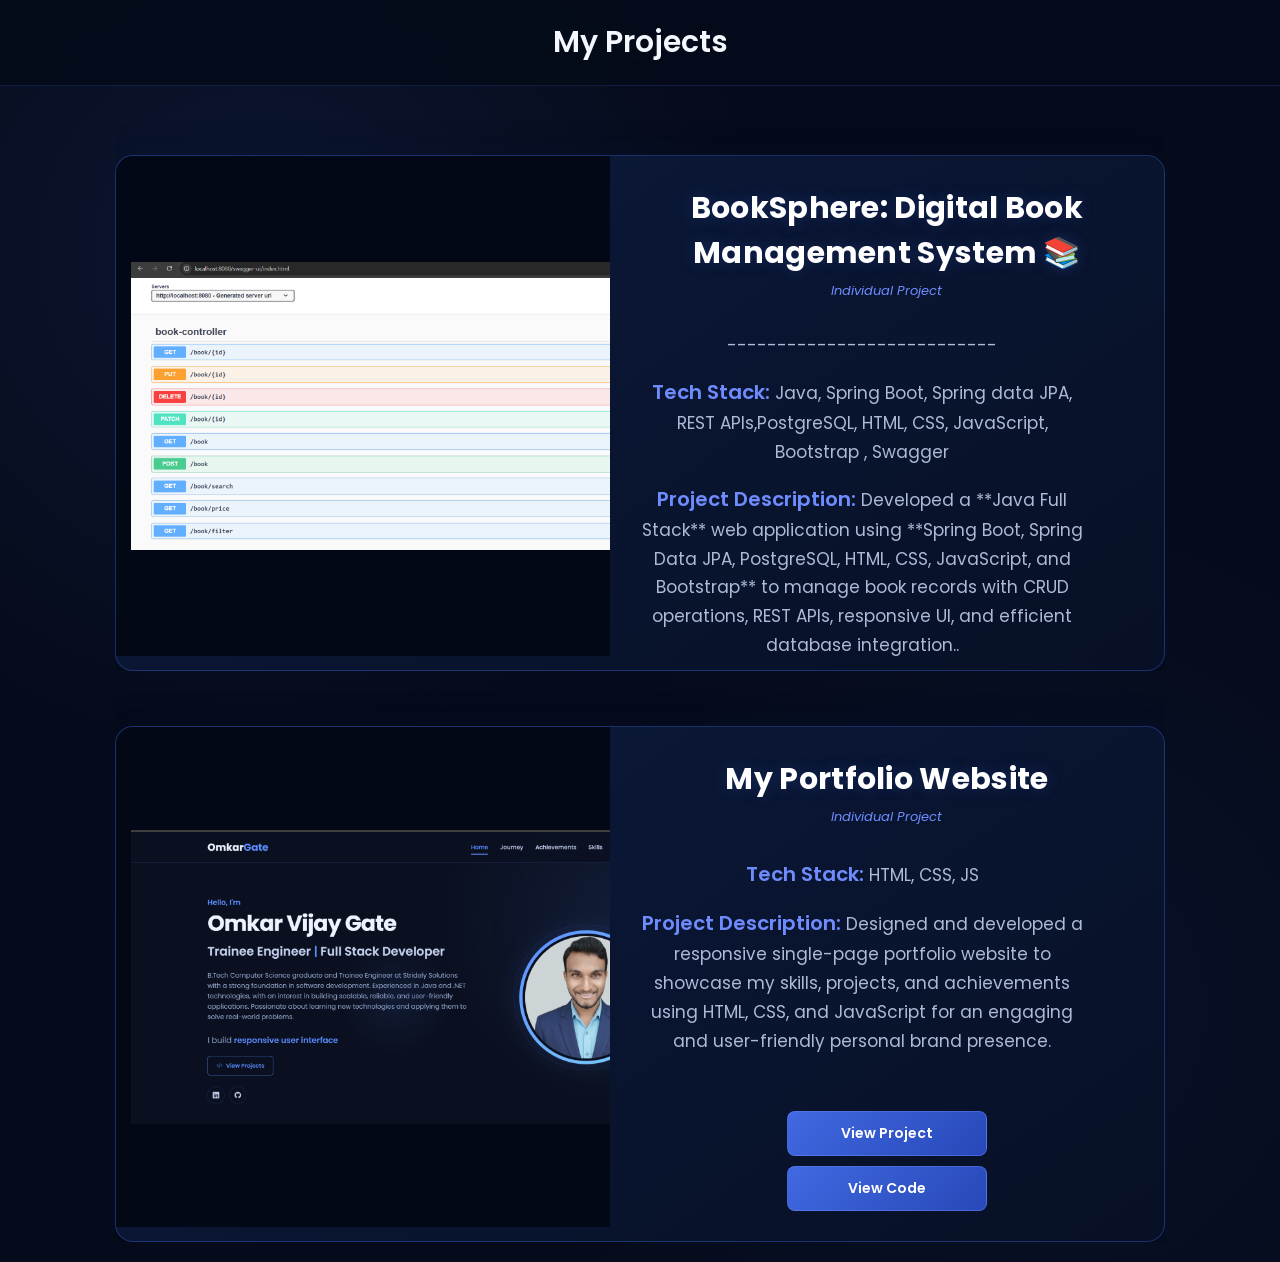
<file: projects.html>
<!DOCTYPE html>
<html lang="en">
<head>
    <meta charset="UTF-8">
    <meta http-equiv="X-UA-Compatible" content="IE=edge">
    <meta name="viewport" content="width=device-width, initial-scale=1.0">
    <link rel="stylesheet" href="projects.css">

    <!-- box icons -->
    <link href='https://unpkg.com/boxicons@2.1.4/css/boxicons.min.css' rel='stylesheet'>
</head>
    <title>Projects</title>
</head>
<body>
    <header class="header">
        <a href="#" class="logo">My Projects<span class="animate" style="--i:1;"></span></a>
    </header>
    
    <section class="project-sec">
        <div class="project-container">
            <div class="project-card">
                <div class="auto-carousel">
                    <div class="carousel-track">
                        <img src=".vscode\P1.1.png" alt="SS 1" >
                        <img src=".vscode\p1.2.png" alt="SS 2">
                        <img src=".vscode\p1.3.png" alt="SS 3">
                        <img src=".vscode\p1.5.png" alt="SS 4">
                        <img src=".vscode\p1.6.png" alt="SS 5">
                        <img src=".vscode\p1.7.png" alt="SS 6">
                        <img src=".vscode\p1.8.png" alt="SS 7">
                        <img src=".vscode\p1.4.png" alt="SS 8">

                       <img src=".vscode\P1.1.png" alt="SS 1" >
                        <img src=".vscode\p1.2.png" alt="SS 2">
                        <img src=".vscode\p1.3.png" alt="SS 3">
                        <img src=".vscode\p1.5.png" alt="SS 4">
                        <img src=".vscode\p1.6.png" alt="SS 5">
                        <img src=".vscode\p1.7.png" alt="SS 6">
                        <img src=".vscode\p1.8.png" alt="SS 7">
                        <img src=".vscode\p1.4.png" alt="SS 8">
                    </div>
                </div>
                <div class="project-info">
                    <div>
                        <h3>BookSphere: Digital Book Management System 📚</h3>
                        <h4>Individual Project</h4>
                        <p>---------------------------</p>
                        <p><span class="label">Tech Stack:</span> Java, Spring Boot, Spring data JPA,  REST APIs,PostgreSQL, HTML, CSS, JavaScript, Bootstrap , Swagger  </p>
                        <p><span class="label">Project Description:</span> Developed a
                             **Java Full Stack** web application using **Spring Boot, Spring Data JPA, PostgreSQL, HTML,
                              CSS, JavaScript, and Bootstrap** to manage book records with CRUD operations, REST APIs, responsive UI, and efficient database integration..</p>
                    </div>
                    <div class="project-btn">
                        <a href="https://github.com/omkar-v-gate/BookSphere-Digital-Book-Management-System" target="_blank" rel="noopener noreferrer" class="view-btn">View Code</a>
                        <a href="#" target="_blank" rel="noopener noreferrer" class="view-btn">View Documentation</a>
                    </div>
                </div>
            </div>
        </div>

        <div class="project-container">
            <div class="project-card">
                <div class="auto-carousel">
                    <div class="carousel-track">
                        <img src=".vscode\p2.1.png" alt="SS 1">
                        <img src=".vscode\p2.2.png" alt="SS 2">
                        <img src=".vscode\p2.3.png" alt="SS 3">
                        <img src=".vscode\p2.4.png" alt="SS 4">
                        <img src=".vscode\p2.5.png" alt="SS 5">
                        <img src=".vscode\p2.6.png" alt="SS 6">

                       <img src=".vscode\p2.1.png" alt="SS 1">
                        <img src=".vscode\p2.2.png" alt="SS 2">
                        <img src=".vscode\p2.3.png" alt="SS 3">
                        <img src=".vscode\p2.4.png" alt="SS 4">
                        <img src=".vscode\p2.5.png" alt="SS 5">
                        <img src=".vscode\p2.6.png" alt="SS 6">
                    </div>
                </div>
                <div class="project-info">
                    <div>
                        <h3>My Portfolio Website</h3>
                        <h4>Individual Project</h4>
                        <p><span class="label">Tech Stack:</span> HTML, CSS, JS</p>
                        <p><span class="label">Project Description:</span> Designed and developed a responsive single-page portfolio website
                        to showcase my skills, projects, and achievements using HTML, CSS,
                        and JavaScript for an engaging and user-friendly personal brand presence.</p>
                    </div>
                    <div class="project-btn">
                        <a href="https://omkar-v-gate.github.io/my-portfolio/" target="_blank" rel="noopener noreferrer" class="view-btn">View Project</a>
                        <a href="https://github.com/omkar-v-gate/my-portfolio.git" target="_blank" rel="noopener noreferrer" class="view-btn">View Code</a>
                    </div>
                </div>
            </div>
        </div>
    </section>
</body>



</html>
</file>
<file: projects.css>
@import url("https://fonts.googleapis.com/css2?family=Poppins:wght@300;400;500;600;700;800;900&display=swap");

* {
  margin: 0;
  padding: 0;
  box-sizing: border-box;
  text-decoration: none;
  border: none;
  outline: none;
  scroll-behavior: smooth;
  font-family: "Poppins", sans-serif;
}

:root {
  /* ===== ROYAL BLUE THEME ===== */
  --bg-color: #050b1a;
  --second-bg-color: #0a1633;
  --card-bg: #0c1b3d;

  --text-color: #f5f7ff;
  --text-muted: #aeb9d6;

  --main-color: #4169e1;
  --royal-blue: #4169e1;
  --deep-blue: #2748b8;
  --light-blue: #6f8cff;

  --border-color: rgba(65, 105, 225, 0.35);
  --glow: rgba(65, 105, 225, 0.35);
}

/* ================= GLOBAL ================= */

html {
  font-size: 62.5%;
  overflow-x: hidden;
}

body {
  background: var(--bg-color);
  color: var(--text-color);
  overflow-x: hidden;
}

/* ================= HEADER ================= */

.header {
  position: fixed;
  top: 0;
  left: 0;

  width: 100%;

  padding: 2rem 9%;

  background: rgba(5, 11, 26, 0.92);

  backdrop-filter: blur(15px);
  -webkit-backdrop-filter: blur(15px);

  display: flex;
  align-items: center;
  justify-content: center;

  border-bottom: 1px solid rgba(65, 105, 225, 0.2);

  z-index: 100;

  transition: 0.3s ease;
}

.header.sticky {
  background: rgba(5, 11, 26, 0.97);

  box-shadow: 0 5px 25px rgba(0, 0, 0, 0.35);
}

.logo {
  position: relative;

  font-size: 3rem;

  color: var(--text-color);

  font-weight: 600;
}

/* ================= SECTION ================= */

section {
  min-height: 100vh;

  padding: 10rem 9% 2rem;
}

/* ================= PROJECT SECTION ================= */

.project-sec {
  min-height: 100vh;

  padding: 10rem 9% 2rem;

  background:
    radial-gradient(
      circle at 20% 20%,
      rgba(65, 105, 225, 0.12),
      transparent 35%
    ),
    radial-gradient(
      circle at 80% 80%,
      rgba(39, 72, 184, 0.1),
      transparent 35%
    ),
    var(--bg-color);

  display: flex;

  flex-direction: column;

  align-items: center;
}

/* ================= PROJECT CONTAINER ================= */

.project-container {
  display: flex;

  padding-top: 5.5rem;

  overflow: hidden;

  gap: 2.5rem;

  position: relative;

  width: 100%;
}

/* ================= PROJECT CARD ================= */

.project-card {
  display: flex;

  width: 100%;

  min-width: 100%;

  height: 516px;

  background:
    linear-gradient(
      145deg,
      rgba(12, 27, 61, 0.98),
      rgba(7, 16, 38, 0.98)
    );

  border: 1px solid var(--border-color);

  border-radius: 18px;

  overflow: hidden;

  box-shadow:
    0 10px 40px rgba(0, 0, 0, 0.45),
    0 0 25px rgba(65, 105, 225, 0.08);

  transition:
    transform 0.4s ease,
    box-shadow 0.4s ease,
    border-color 0.4s ease;
}

.project-card:hover {
  transform: translateY(-6px);

  border-color: rgba(65, 105, 225, 0.7);

  box-shadow:
    0 20px 50px rgba(0, 0, 0, 0.55),
    0 0 35px rgba(65, 105, 225, 0.18);
}

/* ================================================= */
/*                  IMAGE CAROUSEL                   */
/* ================================================= */

.auto-carousel {
  flex: 1;

  max-width: 50%;

  height: 500px;

  overflow: hidden;

  display: flex;

  align-items: center;

  background: #030817;

  position: relative;
}

/*
  IMPORTANT:
  width: max-content keeps every image in one line.
*/

.carousel-track {
  display: flex;

  align-items: center;

  width: max-content;

  height: 100%;

  /*
    25 seconds = faster scrolling
  */
  animation: scroll-horizontal 25s linear infinite;

  will-change: transform;
}

/*
  Pause when mouse is over images
*/

.auto-carousel:hover .carousel-track {
  animation-play-state: paused;
}

/* ================= CAROUSEL IMAGES ================= */

.carousel-track img {
  flex: 0 0 650px;

  width: 650px;

  height: 500px;

  max-width: 650px;

  object-fit: contain;

  object-position: center;

  padding: 1.5rem;

  display: block;

  background: transparent;
}

/*
  Make sure images don't get cropped
*/

.project-img img {
  width: 100%;

  height: 100%;

  object-fit: contain;

  object-position: center;
}

/* ================= SCROLL ANIMATION ================= */

@keyframes scroll-horizontal {
  0% {
    transform: translateX(0);
  }

  100% {
    transform: translateX(-50%);
  }
}

/* ================================================= */
/*                 PROJECT INFORMATION               */
/* ================================================= */

.project-info {
  flex: 1;

  padding: 3rem;

  display: flex;

  flex-direction: column;

  justify-content: space-between;

  align-items: center;

  text-align: center;
}

/* ================= PROJECT TITLE ================= */

.project-info h3 {
  font-size: 3rem;

  font-weight: 700;

  margin-bottom: 0.5rem;

  color: #ffffff;

  letter-spacing: 0.3px;

  text-shadow:
    0 0 15px rgba(65, 105, 225, 0.25);
}

/* ================= PROJECT SUBTITLE ================= */

.project-info h4 {
  font-size: 1.3rem;

  font-weight: 400;

  color: var(--light-blue);

  margin-bottom: 3rem;

  font-style: italic;
}

/* ================= DESCRIPTION ================= */

.project-info p {
  font-size: 1.7rem;

  color: var(--text-muted);

  margin-bottom: 1.5rem;

  max-width: 90%;

  line-height: 1.7;
}

/* ================= LABEL ================= */

.project-info .label {
  font-weight: 600;

  color: var(--light-blue);

  font-size: 2rem;
}

/* ================================================= */
/*                     BUTTONS                       */
/* ================================================= */

.project-btn {
  display: flex;

  flex-direction: column;

  gap: 1rem;

  width: 100%;

  align-items: center;
}

.view-btn {
  position: relative;

  width: 200px;

  padding: 1.1rem 0;

  background:
    linear-gradient(
      135deg,
      #4169e1,
      #2748b8
    );

  border: 1px solid rgba(111, 140, 255, 0.4);

  border-radius: 8px;

  color: #ffffff;

  font-size: 1.4rem;

  font-weight: 600;

  text-align: center;

  cursor: pointer;

  overflow: hidden;

  transition:
    transform 0.3s ease,
    box-shadow 0.3s ease,
    background 0.3s ease;

  display: inline-flex;

  justify-content: center;

  align-items: center;
}

/* Button shine */

.view-btn::before {
  content: "";

  position: absolute;

  top: 0;

  left: -100%;

  width: 100%;

  height: 100%;

  background:
    linear-gradient(
      90deg,
      transparent,
      rgba(255, 255, 255, 0.2),
      transparent
    );

  transition: 0.5s;
}

.view-btn:hover::before {
  left: 100%;
}

.view-btn:hover {
  transform: translateY(-3px);

  background:
    linear-gradient(
      135deg,
      #5278ed,
      #3154c5
    );

  box-shadow:
    0 8px 25px rgba(65, 105, 225, 0.35);

  color: #ffffff;
}

/* ================================================= */
/*                     ARROWS                        */
/* ================================================= */

.arrow {
  position: absolute;

  top: 50%;

  transform: translateY(-50%);

  width: 45px;

  height: 45px;

  display: flex;

  align-items: center;

  justify-content: center;

  background: rgba(65, 105, 225, 0.85);

  color: #ffffff;

  border: 1px solid rgba(255, 255, 255, 0.15);

  border-radius: 50%;

  cursor: pointer;

  font-size: 2rem;

  z-index: 10;

  transition:
    background 0.3s ease,
    transform 0.3s ease,
    box-shadow 0.3s ease;
}

.arrow.left {
  left: 10px;
}

.arrow.right {
  right: 10px;
}

.arrow:hover {
  background: #5278ed;

  transform: translateY(-50%) scale(1.08);

  box-shadow:
    0 0 20px rgba(65, 105, 225, 0.45);
}

/* ================================================= */
/*                    TABLET                         */
/* ================================================= */

@media (max-width: 992px) {

  .project-card {
    flex-direction: row;

    height: auto;

    min-height: 516px;
  }

  .auto-carousel {
    max-width: 45%;

    height: 450px;
  }

  .carousel-track img {
    flex: 0 0 100%;

    width: 100%;

    max-width: 100%;

    height: 450px;

    object-fit: contain;
  }

  .project-info {
    justify-content: center;

    align-items: center;

    text-align: center;

    min-height: 450px;

    gap: 2rem;
  }

  .project-info h3 {
    font-size: 2.4rem;
  }

  .project-info p {
    font-size: 1.6rem;
  }

  .view-btn {
    width: 160px;

    font-size: 1.3rem;
  }
}

/* ================================================= */
/*                    MOBILE                         */
/* ================================================= */

@media (max-width: 768px) {

  .header {
    padding: 1.5rem 5%;
  }

  .logo {
    font-size: 2.5rem;
  }

  .project-sec {
    padding: 9rem 5% 3rem;
  }

  .project-card {
    flex-direction: column;

    align-items: center;

    height: auto;

    min-height: auto;
  }

  .auto-carousel {
    max-width: 100%;

    width: 100%;

    height: 220px;

    margin-bottom: 0;
  }

  .carousel-track img {
    flex: 0 0 100%;

    width: 100%;

    max-width: 100%;

    height: 220px;

    padding: 1rem;

    object-fit: contain;
  }

  .project-info {
    width: 100%;

    min-height: auto;

    padding: 2.5rem 1.5rem;

    justify-content: center;

    align-items: center;

    text-align: center;

    gap: 1.2rem;
  }

  .project-info h3 {
    font-size: 2rem;
  }

  .project-info h4 {
    font-size: 1.2rem;

    margin-bottom: 1rem;
  }

  .project-info p {
    font-size: 1.4rem;

    line-height: 1.6;

    max-width: 95%;
  }

  .project-info .label {
    font-size: 1.6rem;
  }

  .project-btn {
    width: 100%;

    flex-direction: row;

    flex-wrap: wrap;

    justify-content: center;

    gap: 0.8rem;

    margin-top: 1rem;
  }

  .view-btn {
    flex: 1 1 45%;

    min-width: 130px;

    font-size: 1.2rem;

    padding: 0.9rem;
  }

  .arrow {
    width: 38px;

    height: 38px;

    font-size: 1.6rem;
  }
}

/* ================================================= */
/*                EXTRA SMALL MOBILE                 */
/* ================================================= */

@media (max-width: 480px) {

  .project-sec {
    padding-left: 4%;

    padding-right: 4%;
  }

  .project-info {
    padding: 2rem 1rem;
  }

  .project-info h3 {
    font-size: 1.8rem;
  }

  .project-info h4 {
    font-size: 1.1rem;
  }

  .project-info p {
    font-size: 1.2rem;
  }

  .view-btn {
    flex: 1 1 100%;

    width: 100%;

    font-size: 1.2rem;

    padding: 0.8rem;
  }

  .carousel-track img {
    height: 200px;

    padding: 0.5rem;
  }

  .auto-carousel {
    height: 200px;
  }
}
</file>
